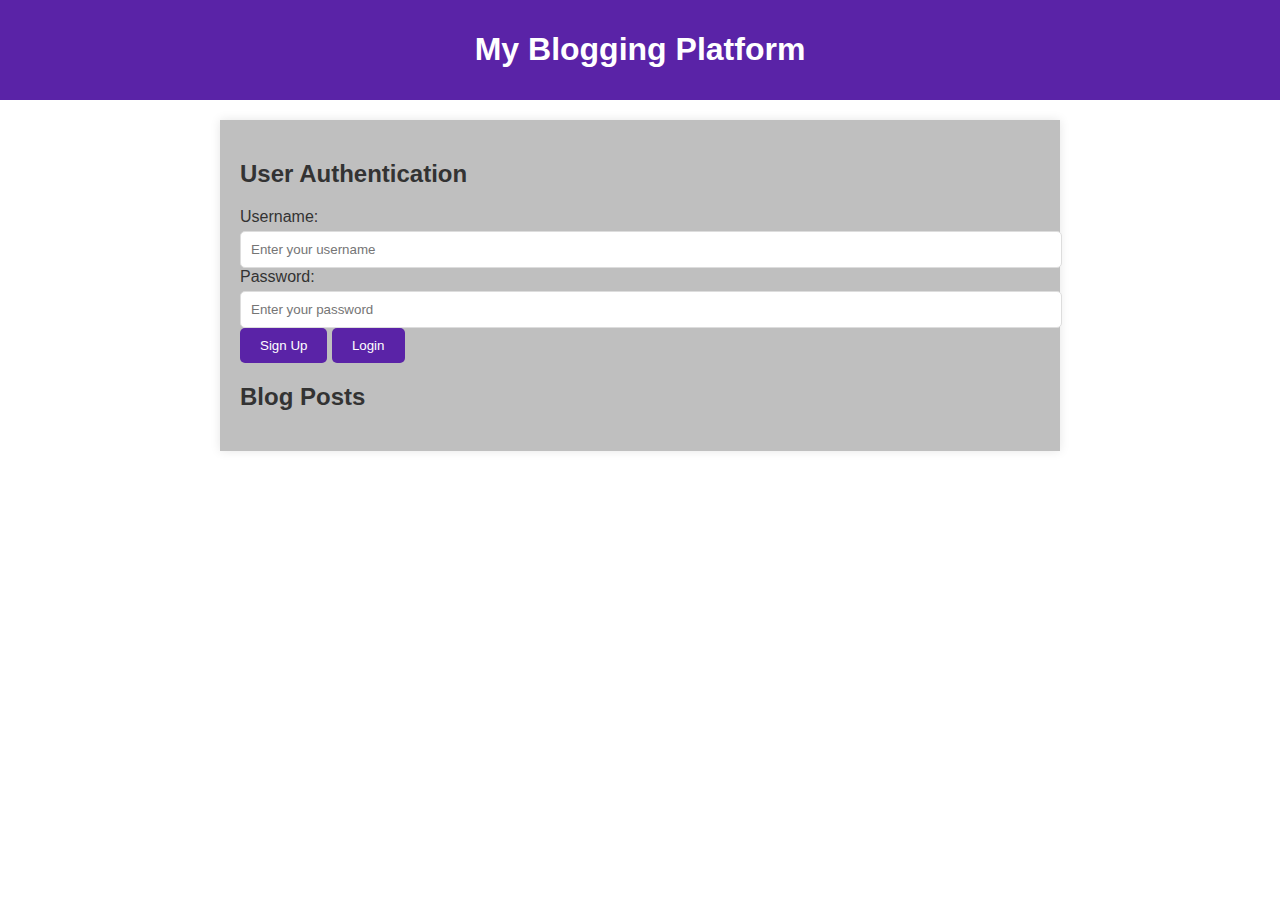
<file: blog/index.html>
<!DOCTYPE html>
<html lang="en">
<head>
    <meta charset="UTF-8">
    <meta name="viewport" content="width=device-width, initial-scale=1.0">
    <title>Blogging Platform</title>
    <link rel="stylesheet" href="styles.css">
    
</head>
<body>
    <header>
        <h1>My Blogging Platform</h1>
    </header>
    <div class="container">
        <!-- Sign Up / Login Form -->
        <div id="auth-form" class="form-group">
            <h2>User Authentication</h2>
            <label for="username">Username:</label>
            <input type="text" id="username" placeholder="Enter your username">
            <label for="password">Password:</label>
            <input type="password" id="password" placeholder="Enter your password">
            <button onclick="signUp()">Sign Up</button>
            <button onclick="login()">Login</button>
        </div>

        <!-- Blog Post Form -->
        <div id="blog-form" class="form-group" style="display: none;">
            <h2>Create a New Post</h2>
            <label for="title">Title:</label>
            <input type="text" id="title" placeholder="Enter the title">
            <label for="content">Content:</label>
            <textarea id="content" rows="5" placeholder="Write your blog post here"></textarea>
            <button onclick="createPost()">Create Post</button>
        </div>

        <!-- Blog Posts -->
        <div id="blog-posts">
            <h2>Blog Posts</h2>
            <!-- Posts will be injected here -->
        </div>
    </div>

    <script src="script.js"></script>

    
</body>
</html>
</file>
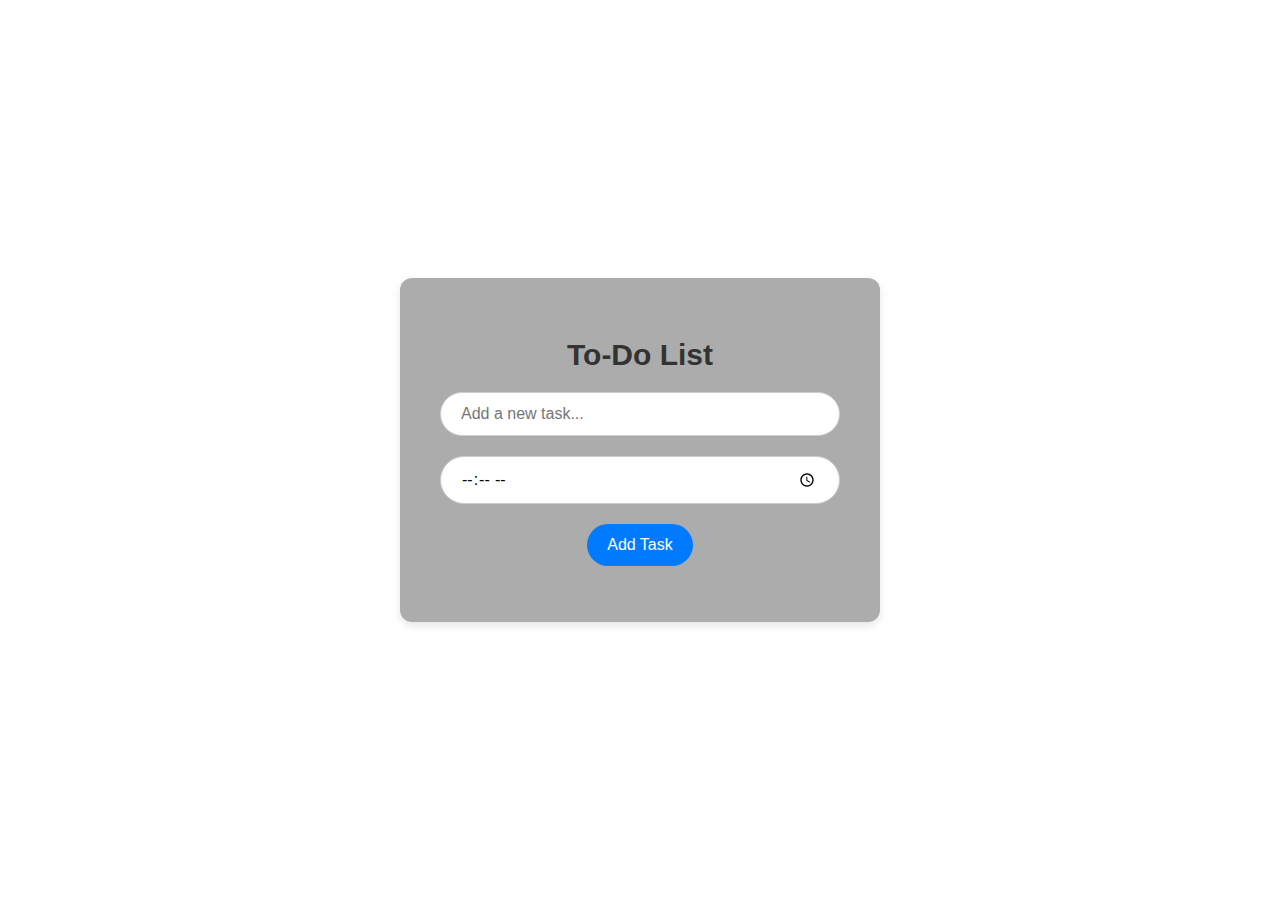
<file: todolist.html>
<!DOCTYPE html>
<html lang="en">
<head>
    <meta charset="UTF-8">
    <meta name="viewport" content="width=device-width, initial-scale=1.0">
    <title>To-Do List</title>
    <style>
        body {
            font-family: 'Segoe UI', Tahoma, Geneva, Verdana, sans-serif;
            background-image: url("https://wallpapercave.com/wp/wp4653149.jpg");
            background-repeat: no-repeat;
            background-attachment: fixed;
            background-size: cover;
            display: flex;
            justify-content: center;
            align-items: center;
            height: 100vh;
            margin: 0;
            color: #000000;
        }

        .container {
            background: rgba(151, 151, 151, 0.8);
            padding: 40px;
            border-radius: 12px;
            box-shadow: 0 4px 8px rgba(0, 0, 0, 0.1);
            width: 400px;
            text-align: center;
        }

        h1 {
            margin-bottom: 20px;
            font-size: 30px;
            color: #333;
        }

        input[type="text"], input[type="time"] {
            width: 100%;
            padding: 12px 20px;
            margin-bottom: 20px;
            border: 1px solid #ccc;
            border-radius: 25px;
            box-sizing: border-box;
            font-size: 16px;
            font-family: 'Segoe UI', Tahoma, Geneva, Verdana, sans-serif;
        }

        button {
            padding: 12px 20px;
            border: none;
            border-radius: 25px;
            background-color: #007BFF;
            color: #fff;
            cursor: pointer;
            font-size: 16px;
            transition: background-color 0.3s;
        }

        button:hover {
            background-color: #0056b3;
        }

        ul {
            list-style-type: none;
            padding: 0;
        }

        li {
            background: #fff;
            padding: 15px;
            border: 1px solid #ddd;
            border-radius: 6px;
            margin-bottom: 10px;
            display: flex;
            justify-content: space-between;
            align-items: center;
            font-size: 16px;
            font-weight: bold;
            transition: background 0.3s, color 0.3s;
            box-shadow: 0 2px 4px rgba(0, 0, 0, 0.1);
        }

        li button {
            background-color: #dc3545;
            border: none;
            border-radius: 25px;
            color: #fff;
            cursor: pointer;
            padding: 5px 15px;
            transition: background-color 0.3s;
        }

        li button:hover {
            background-color: #c82333;
        }
    </style>
</head>
<body>
    <div class="container">
        <h1>To-Do List</h1>
        <input type="text" id="new-task" placeholder="Add a new task...">
        <input type="time" id="task-time">
        <button id="add-task-btn">Add Task</button>
        <ul id="task-list"></ul>
    </div>
    <script>
        document.addEventListener('DOMContentLoaded', () => {
            const taskInput = document.getElementById('new-task');
            const taskTimeInput = document.getElementById('task-time');
            const addTaskBtn = document.getElementById('add-task-btn');
            const taskList = document.getElementById('task-list');

            addTaskBtn.addEventListener('click', addTask);
            taskInput.addEventListener('keypress', function(event) {
                if (event.key === 'Enter') {
                    addTask();
                }
            });

            function addTask() {
                const taskText = taskInput.value.trim();
                const taskTime = taskTimeInput.value;

                if (taskText === '' || taskTime === '') {
                    alert('Please enter a task and time');
                    return;
                }

                const listItem = document.createElement('li');

                const taskSpan = document.createElement('span');
                taskSpan.textContent = `${taskText} - ${taskTime}`;

                const deleteBtn = document.createElement('button');
                deleteBtn.textContent = 'Delete';
                deleteBtn.addEventListener('click', () => {
                    taskList.removeChild(listItem);
                });

                listItem.appendChild(taskSpan);
                listItem.appendChild(deleteBtn);

                taskList.appendChild(listItem);
                taskInput.value = '';
                taskTimeInput.value = '';
            }
        });
    </script>
</body>
</html>
</file>
<file: blog/styles.css>
body {
            font-family: Arial, sans-serif;
            margin: 0;
            padding: 0;
            background-image: url("https://signlanguage.blog/wp-content/uploads/2023/12/books-roses-flowers-6622139.jpg");
            background-size: cover;
            background-attachment: fixed;
            background-position: center;
            background-repeat: no-repeat;
            height: 100vh;
            color: #333;
        }


        header {
            background-color:  #5a23a7;
            color: #fff;
            padding: 10px;
            text-align: center;
        }

        .container {
    width: 90%;
    max-width: 800px;
    margin: 20px auto;
    padding: 20px;
    background-color: rgba(174, 174, 174, 0.797); 
    box-shadow: 0 0 10px rgba(0, 0, 0, 0.1);
}

        .blog-post {
            border-bottom: 1px solid #ddd;
            padding-bottom: 10px;
            margin-bottom: 10px;
        }

        .blog-post h2 {
            color: #5a23a7;
        }

        .comment-section {
            margin-top: 20px;
        }

        .comment {
            background-color: #f9f9f9;
            padding: 10px;
            margin: 10px 0;
            border-radius: 5px;
        }

        .form-group {
            margin-bottom: 15px;
        }

        .form-group label {
            display: block;
            margin-bottom: 5px;
        }

        .form-group input, .form-group textarea {
            width: 100%;
            padding: 10px;
            border: 1px solid #ddd;
            border-radius: 5px;
        }

        .form-group button {
            background-color:  #5a23a7;
            color: #fff;
            border: none;
            padding: 10px 20px;
            border-radius: 5px;
            cursor: pointer;
        }

        .form-group button:hover {
            background-color: #5300d6;
        }

        @media (max-width: 600px) {
            .container {
                width: 100%;
                padding: 10px;
            }
        }
</file>
